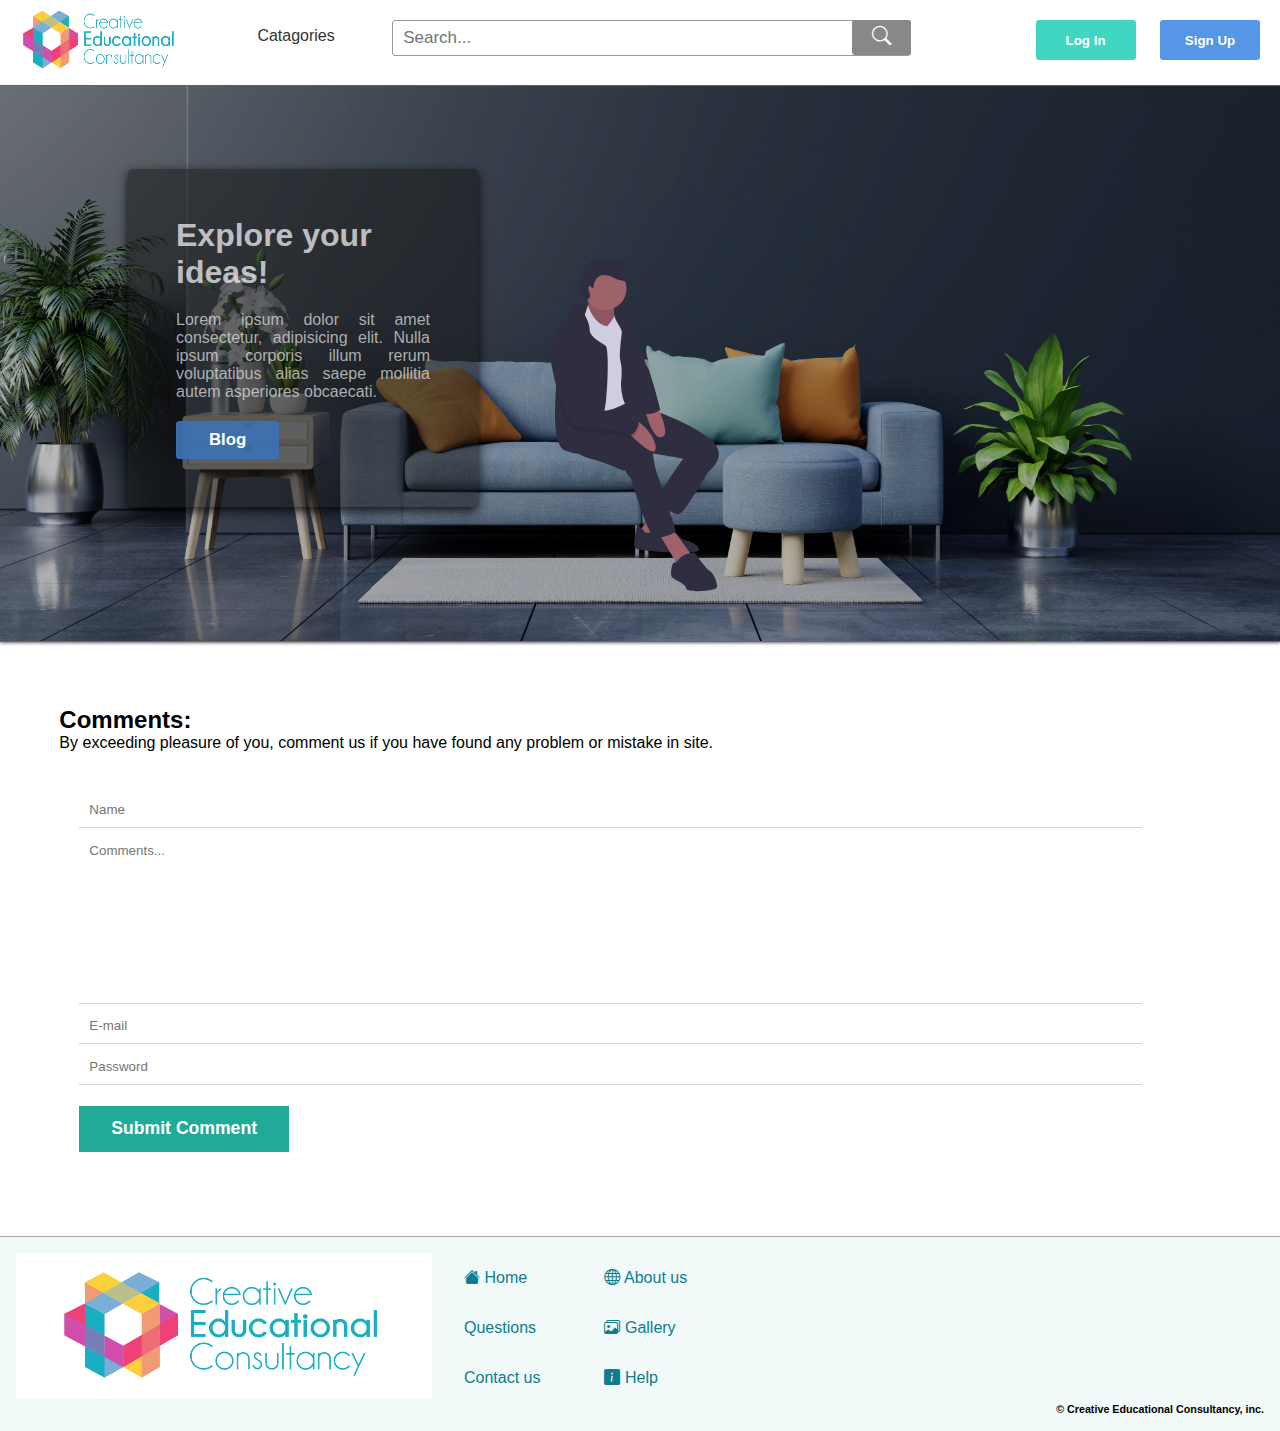
<file: index.html>
<!DOCTYPE html>
<html lang="en">
<head>
    <meta charset="UTF-8">
    <meta http-equiv="X-UA-Compatible" content="IE=edge">
    <meta name="viewport" content="width=device-width, initial-scale=1.0">
    <link rel="stylesheet" href="style.css">
    <link rel="stylesheet" href="https://cdn.jsdelivr.net/npm/bootstrap-icons@1.3.0/font/bootstrap-icons.css">
    <link href="https://cdn.lineicons.com/2.0/LineIcons.css" rel="stylesheet">
    <link rel="icon" href="./logo/125816_4728962.png">
    <title>CEC</title>
</head>
<body>
    <div class="main">
        <header>
            <div class="logo"><img src="logo/125816_4728962_789261.png" alt=""></div>
            <div class="catagory">
                <ul class="parent">
                    <li>Catagories
                        <ul class="child1">
                            <li><a href="#"><i class="bi bi-house-fill"></i> Home <span class="lni lni-chevron-right" id="last"></span></a></li>
                            <li><a href="#"><i class="lni lni-html5"></i> HTML <span class="lni lni-chevron-right" id="last"></span> </a></li>
                            <li><a href="#"><i class="lni lni-css3"></i> CSS <span class="lni lni-chevron-right" id="last"></span></a></li>
                            <li><a href="#"><i class="lni lni-certificate"></i> Projects <span class="lni lni-chevron-right" id="last"></span></a></li>
                            <li><a href="#"><i class="lni lni-bookmark"></i> Books <span class="lni lni-chevron-right" id="last"></span></a></li>                     
                        </ul>
                    </li>
                </ul>
            </div>
            <!-- <label for="menu" id="toggle-btn">
                <div class="toggle-btn-in"></div>
                <div class="toggle-btn-in"></div>
                <div class="toggle-btn-in"></div>
            </label>
            <input type="checkbox" id="menu"> -->
            <div id="search">
                <form action="">
                    <input type="text" class="search" placeholder="Search...">
                    <button class="searchIcon bi bi-search"></button>
                </form>
            </div>
            <div class="sign">
                <a href="forms/login.html" style="font: inherit; text-decoration: inherit; color: inherit;"><button class="login"> Log In</button></a>
                <a href="forms/signup.html" style="font: inherit; text-decoration: inherit; color: inherit;" class="f"><button class="signup"> Sign Up</button></a>
            </div>
        </header>
        <header id="index_header">
            <img src="./images/modern-living-room-interior-with-sofa-green-plants-lamp-table-dark-wall-background.jpg" alt="">
            <div id="overlay">
                <div id="in_overlay">
                    <h1>Explore your ideas!</h1>
                    <p>Lorem ipsum dolor sit amet consectetur, adipisicing elit. Nulla ipsum corporis illum
                        rerum voluptatibus alias saepe mollitia autem asperiores obcaecati.
                    </p>
                    <button>Blog</button>
                </div>
                <div id="img">
                    <svg id="bafbdcdd-db4a-4743-9ceb-46364dc67d6e" data-name="Layer 1"
                        xmlns="http://www.w3.org/2000/svg" width="851" height="746.0542" viewBox="0 0 851 746.0542">
                        <path d="M578.93617,366.38074s42.34638,1.1513,49.34015,3.69576,10.12111,20.7396,10.12111,20.7396l-32.87919,10.33437-24.59189-1.393-18.50788,1.30783L572.75268,374Z" transform="translate(-174.5 -76.9729)" fill="#2f2e41"/>
                        <path d="M580.76275,352.48561s2.78616,10.76072-3.39733,18.38S603.9475,405.6353,603.9475,405.6353l17.28539-2.971s-3.8097-33.064,1.30766-41.43662S580.76275,352.48561,580.76275,352.48561Z" transform="translate(-174.5 -76.9729)" fill="#9f616a"/>
                        <path d="M580.76275,352.48561s2.78616,10.76072-3.39733,18.38S603.9475,405.6353,603.9475,405.6353l17.28539-2.971s-3.8097-33.064,1.30766-41.43662S580.76275,352.48561,580.76275,352.48561Z" transform="translate(-174.5 -76.9729)" opacity="0.1"/>
                        <polygon points="521.22 590.132 483.081 640.709 509.109 655.905 544.931 597.296 521.22 590.132" fill="#9f616a"/>
                        <path d="M668.96761,718.53491s-14.04443-16.31874-13.419-12.67971-9.993,34.49974-.11362,37.48486,94.60062,10.90261,95.76622,1.33594S725.927,728.41415,725.927,728.41415s-15.70758-15.09625-19.19024-13.561S668.96761,718.53491,668.96761,718.53491Z" transform="translate(-174.5 -76.9729)" fill="#2f2e41"/>
                        <polygon points="512.663 638.435 543.126 690.333 566.125 677.014 535.407 634.525 512.663 638.435" fill="#9f616a"/>
                        <path d="M735.25164,591.93625l-9.04068,12.7935s-43.09961,59.85933-38.52238,64.6924,23.63955,23.09926,33.33415,19.5597S765.16,624.261,765.16,624.261l-8.984-35.92119Z" transform="translate(-174.5 -76.9729)" fill="#2f2e41"/>
                        <path d="M549.59,579.82562s9.652,18.01033,34.116,24.10848,50.02251,18.56461,50.93227,18.40824,3.48266-1.53523,4.10813,2.1038,7.33495,9.97889,7.33495,9.97889,27.02289,91.82859,37.343,91.92807,31.52877-7.29237,31.96943-10.178-31.60014-96.66167-31.91287-98.48119L679.728,595.85974s42.37483,6.7662,46.32659,7.96025S765.16,624.261,765.16,624.261s35.83585-25.82869,2.3169-51.913-91.13226-45.21755-91.13226-45.21755l-20.66857-5.81387-18.01336-1.07517-2.65227-10.17093-42.66206,2.46143-44.52122,18.89181Z" transform="translate(-174.5 -76.9729)" fill="#2f2e41"/>
                        <circle cx="431.39477" cy="263.7" r="33.23151" fill="#9f616a"/>
                        <path d="M575.8302,367.38291l3.99683-.687s7.21885,27.79487,29.55057,32.38624c0,0,11.01915-13.20039,10.54876-15.4277s8.72665-14.111,13.61662-7.45845-1.19372,123.84077,2.91441,125.94457,12.92142,4.33553,5.82817,12.11113-35.26728,18.2379-41.50765,14.62731-18.99129-34.20115-24.50673-44.49277-14.343-45.30305-14.343-45.30305-11.27257-38.33772-4.33569-47.02309S575.8302,367.38291,575.8302,367.38291Z" transform="translate(-174.5 -76.9729)" fill="#d0cde1"/>
                        <path d="M607.63458,511.65358a189.57234,189.57234,0,0,1-3.80657,24.26808c-1.62981,6.508-3.52744,10.43726-5.693,10.26986-5.52564-.413-8.03729,7.69124-9.33222,17.03456-1.38419,9.91264-1.38419,21.22057-2.14325,25.2169-1.00462,5.28008-7.43445,9.30987-20.28293,8.1266a90.65925,90.65925,0,0,1-22.3481-5.481c-17.34708-6.307-16.83363-57.45529-13.93125-95.40906,1.77486-23.26347,4.44281-41.58172,4.44281-41.58172s-5.26885-15.71735-6.95445-26.48955a35.2107,35.2107,0,0,1-.50235-5.94976c.25673-9.4103,17.43641-34.83936,27.81787-50.67949,10.39264-15.84012,24.5695-4.21953,24.5695-4.21953l-4.934,14.89124s7.64654,11.79917,7.70241,23.029,18.30708,19.33411,24.85968,24.77042C611.21782,432.866,611.1174,478.46637,607.63458,511.65358Z" transform="translate(-174.5 -76.9729)" fill="#2f2e41"/>
                        <path d="M622.06438,372.08082s1.19752,1.41555,6.681.72495c6.5762-.82821,15.61831,1.4471,17.719,7.72578,3.85229,11.51411,14.71265,58.35239,14.71265,58.35239s4.52051,53.54776,6.55328,65.3746,1.02354,22.30328,3.02786,28.51521-19.78726-11.58514-27.81871-9.26808-13.19156-27.70493-12.18233-38.18136,1.8621-21.86262-.92406-32.62334,2.15346-39.24041,1.96865-45.76508S614.09232,383.96685,622.06438,372.08082Z" transform="translate(-174.5 -76.9729)" fill="#2f2e41"/>
                        <path d="M645.578,538.50662s35.18569,19.19574,38.5531,46.51753S637.069,558.56951,637.069,558.56951Z" transform="translate(-174.5 -76.9729)" fill="#9f616a"/>
                        <path d="M665.66354,519.13159s10.78165,54.34487,27.57717,51.4581-9.382-54.58544-9.382-54.58544Z" transform="translate(-174.5 -76.9729)" fill="#9f616a"/>
                        <path d="M723.18359,756.04805s-8.6,9.90785-10.73228,8.40107-7.03635,19.00543-2.61549,22.92875,21.45041,10.36265,21.63522,16.88731,45.85749,5.231,47.49219-1.60642-5.72869-22.4312-10.90294-25.28839-24.3062-29.15464-24.3062-29.15464S728.77005,750.40469,723.18359,756.04805Z" transform="translate(-174.5 -76.9729)" fill="#2f2e41"/>
                        <path d="M639.9734,571.74336c-8.16006-5.76008-30.94346-7.1889-51.17065-8.51728-8.87443-.56932-17.25776-1.12746-23.69876-2.03165-6.20656-.85957-11.788-6.53033-16.74432-14.98063-7.51259-12.80379-13.5852-32.004-18.26245-50.53429,1.77486-23.26347,4.44281-41.58172,4.44281-41.58172s-5.26885-15.71735-6.95445-26.48955a14.17612,14.17612,0,0,1,4.48749-4.041c21.455-9.20938,41.93887,81.422,44.53984,95.64358.04469.23437.07815.45764.11167.64739,1.26134,7.32285,14.89124,13.58527,27.10343,16.0634,7.52376,1.52931,14.52291,1.6298,17.749-.35722,8.47258-5.20187,34.52676,15.61685,36.50255,16.20852C660.05541,552.37573,651.69442,580.03737,639.9734,571.74336Z" transform="translate(-174.5 -76.9729)" opacity="0.1"/>
                        <path d="M532.07668,417.9883s-15.5938,7.36339-8.74209,41.7778,20.6546,92.92317,41.76383,95.85139,63.14288,2.26,74.87024,10.5473,20.08569-19.375,18.10981-19.97208-28.032-21.40766-36.50407-16.205-42.81548-3.88056-44.84825-15.70741S553.88241,408.62058,532.07668,417.9883Z" transform="translate(-174.5 -76.9729)" fill="#2f2e41"/>
                        <path d="M644.44592,401.48442l17.138,39.767s1.72533-.86074,3.72966,5.35119,2.94253,11.67048,6.45363,15.75017,19.13352,62.2757,19.60262,65.005-21.57707,12.13832-26.50318,4.55531S644.44592,401.48442,644.44592,401.48442Z" transform="translate(-174.5 -76.9729)" fill="#2f2e41"/>
                        <path d="M586.98815,340.21033c1.27358-.34005,1.46068-2.031,1.50337-3.34847.22859-7.05539,4.4771-14.295,11.23078-16.34894a18.88129,18.88129,0,0,1,7.95871-.438,30.14537,30.14537,0,0,1,10.77823,3.59581c1.759.98892,3.48436,2.18,5.47953,2.482,1.31767.1995,7.02305,1.85833,8.33513,2.09178,2.88475.51325,5.56568,3.09425,8.33384,2.13381,2.64832-.91886,3.23456-4.34783,3.29857-7.15029.14583-6.38457-4.70095-15.22107-8.97-19.9707-3.23965-3.60433-8.11764-5.26813-12.88608-6.13328a85.79023,85.79023,0,0,0-16.85259-1.02522c-7.63115.1361-15.47383.72511-22.355,4.027s-12.66118,9.87349-12.991,17.49873c-.06871,1.58841.09515,3.18344-.0384,4.76771-.3258,3.86482-2.37806,7.35567-3.34078,11.11282a20.33478,20.33478,0,0,0,2.83974,16.25034c2.5538,3.75828,6.56761,7.15739,6.42,11.69885l5.53742-5.73689a4.54729,4.54729,0,0,0,1.35239-5.55565l-1.96-7.64516a6.89794,6.89794,0,0,1-.16972-4.25467C582.59337,333.06983,584.86469,340.77728,586.98815,340.21033Z" transform="translate(-174.5 -76.9729)" fill="#2f2e41"/>
                    </svg>
                    <svg id="bafbdcdd-db4a-4743-9ceb-46364dc67d6" data-name="Layer 1"
                        xmlns="http://www.w3.org/2000/svg" width="851" height="746.0542" viewBox="0 0 851 746.0542">
                        <path id="circle" d="M756.30685,306.37888a146.90034,146.90034,0,1,1,68.15863,54.72543,47.51816,47.51816,0,1,1-68.15863-54.72543Z" transform="translate(-174.5 -76.9729)" fill="#3d70b2"/>
                        <rect id="line-1" x="790.97254" y="195.00306" width="174.74595" height="13.79573" transform="translate(1582.19103 326.82895) rotate(-180)" fill="#fff"/>
                        <rect id="line-2" x="790.97254" y="217.99595" width="174.74595" height="13.79573" transform="translate(1582.19103 372.81473) rotate(-180)" fill="#fff"/>
                        <rect id="line-3" x="790.97254" y="240.98884" width="174.74595" height="13.79573" transform="translate(1582.19103 418.8005) rotate(-180)" fill="#fff"/>
                    </svg>
                </div>
                <!-- <img src="./images/undraw_ideas_s70l.svg" alt=""> -->
            </div>
            <h1 id="title-mob">Explore your ideas!</h1>
        </header>
        <div class="comment">
            <div class="para">
                <h2>Comments:</h2>
                <p>By exceeding pleasure of you, comment us if you have found any problem or mistake in site.</p>
            </div>
            <form action="" method="get">
                <input type="text" placeholder="Name">
                <textarea name="comments" id="comments" cols="30" rows="10" placeholder="Comments..." ></textarea>
                <input type="text" placeholder="E-mail">
                <input type="password" placeholder="Password">
                <button>Submit <span>Comment</span></button>
            </form>
        </div>
        <footer>                
                <img src="./logo/125816_4728962_789261.png" alt="">
                <div class="foot">
                    <div>
                        <a href="#" class="bi bi-house-fill"> Home</a>
                        <a href="#" class="lni lni-question-circle"> Questions</a>
                        <a href="./contact/contact.html" class="lni lni-phone-set"> Contact us</a>
                    </div>
                    <div>
                        <a href="./About/index.html" class="bi bi-globe"> About us</a>
                        <a href="#" class="bi bi-images"> Gallery</a>
                        <a href="#" class="bi bi-info-square-fill"> Help</a>
                    </div>
                </div>
                <h6>&copy; Creative Educational Consultancy, inc.</h6>
        </footer>
    </div>
</body>
</html>
</file>
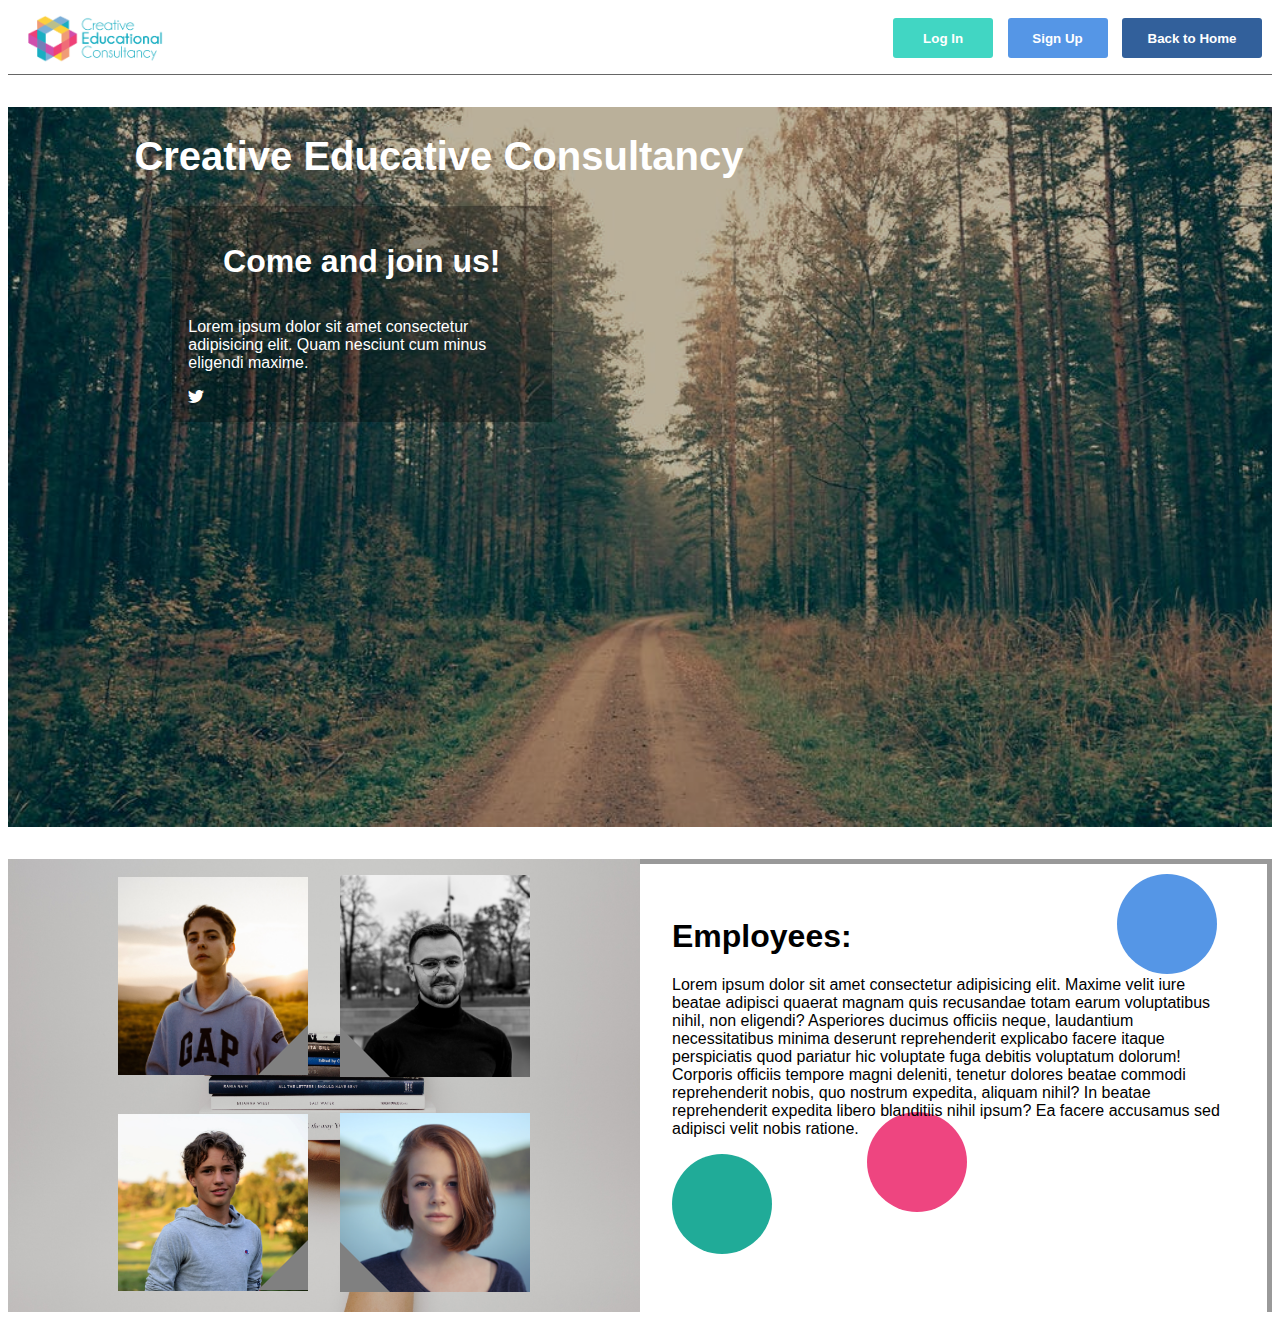
<file: About/index.html>
<!DOCTYPE html>
<html lang="en">
<head>
    <meta charset="UTF-8">
    <meta http-equiv="X-UA-Compatible" content="IE=edge">
    <meta name="viewport" content="width=device-width, initial-scale=1.0">
    <link rel="stylesheet" href="style.css">
    <link rel="stylesheet" href="https://cdn.jsdelivr.net/npm/bootstrap-icons@1.3.0/font/bootstrap-icons.css">
    <link href="https://cdn.lineicons.com/2.0/LineIcons.css" rel="stylesheet">
    <title>Document</title>
</head>
<body>
    <div class="main">
        <nav>
            <div class="img">
                <img src="../logo/125816_4728962_789261.png" alt="">
            </div>
            <div class="sign">
                <a href="../forms/login.html" style="font: inherit; text-decoration: inherit; color: inherit;"><button class="login"> Log In</button></a>
                <a href="../forms/signup.html" style="font: inherit; text-decoration: inherit; color: inherit;" class="f"><button class="signup"> Sign Up</button></a>
                <a href="../index.html" style="font: inherit; text-decoration: inherit; color: inherit;"><button class="back">Back to Home</button></a>
            </div>
        </nav>
        <header>
            <div class="overlay-header">
                <!-- <img src="../images/pexels-photo-52599.jpeg" id="background"> -->
                <h1>Creative Educative Consultancy</h1>
                <div class="box">
                    <h1>Come and join us!</h1>
                    <p>Lorem ipsum dolor sit amet consectetur adipisicing elit. Quam nesciunt cum minus eligendi maxime.</p>
                    <div class="join">
                        <i class="lni lni-github-original"></i>
                        <i class="lni lni-envelope"></i>
                        <i class="bi bi-twitter"></i>
                        <i class="lni lni-facebook-filled"></i>
                    </div>
                    
                </div>
                
            </div>
            
        </header>
        <article class="employees">
            <div class="employees-images-section">
                <div class="employee-images">
                    <img src="../images/anton-darius-3XY7BWwGolk-unsplash.jpg" alt="">
                    <div class="triangle-shape-1"></div>
                </div>
                <div class="employee-images">
                    <img src="../images/hugo-delauney-webHLFNvIhg-unsplash.jpg" alt="">
                    <div class="triangle-shape-2"></div>
                </div>
                <div class="employee-images">
                    <img src="../images/lisa-wall-x5aOKbKhM_o-unsplash.jpg" alt="">
                    <div class="triangle-shape-3"></div>
                </div>
                <div class="employee-images">
                    <img src="../images/christopher-campbell-rDEOVtE7vOs-unsplash.jpg" alt="">
                    <div class="triangle-shape-4"></div>
                </div>
            </div>
            <div class="employees-info-section">
                <h1>Employees: </h1>
                <p>Lorem ipsum dolor sit amet consectetur adipisicing elit. Maxime velit iure beatae adipisci quaerat magnam quis recusandae totam earum voluptatibus nihil, non eligendi? Asperiores ducimus officiis neque, laudantium necessitatibus minima deserunt reprehenderit explicabo facere itaque perspiciatis quod pariatur hic voluptate fuga debitis voluptatum dolorum! Corporis officiis tempore magni deleniti, tenetur dolores beatae commodi reprehenderit nobis, quo nostrum expedita, aliquam nihil? In beatae reprehenderit expedita libero blanditiis nihil ipsum? Ea facere accusamus sed adipisci velit nobis ratione.</p>
                <div class="style-div-1"></div>
                <div class="style-div-2"></div>
                <div class="style-div-3"></div>
            </div>
        </article>
    </div>
</body>
</html>
</file>
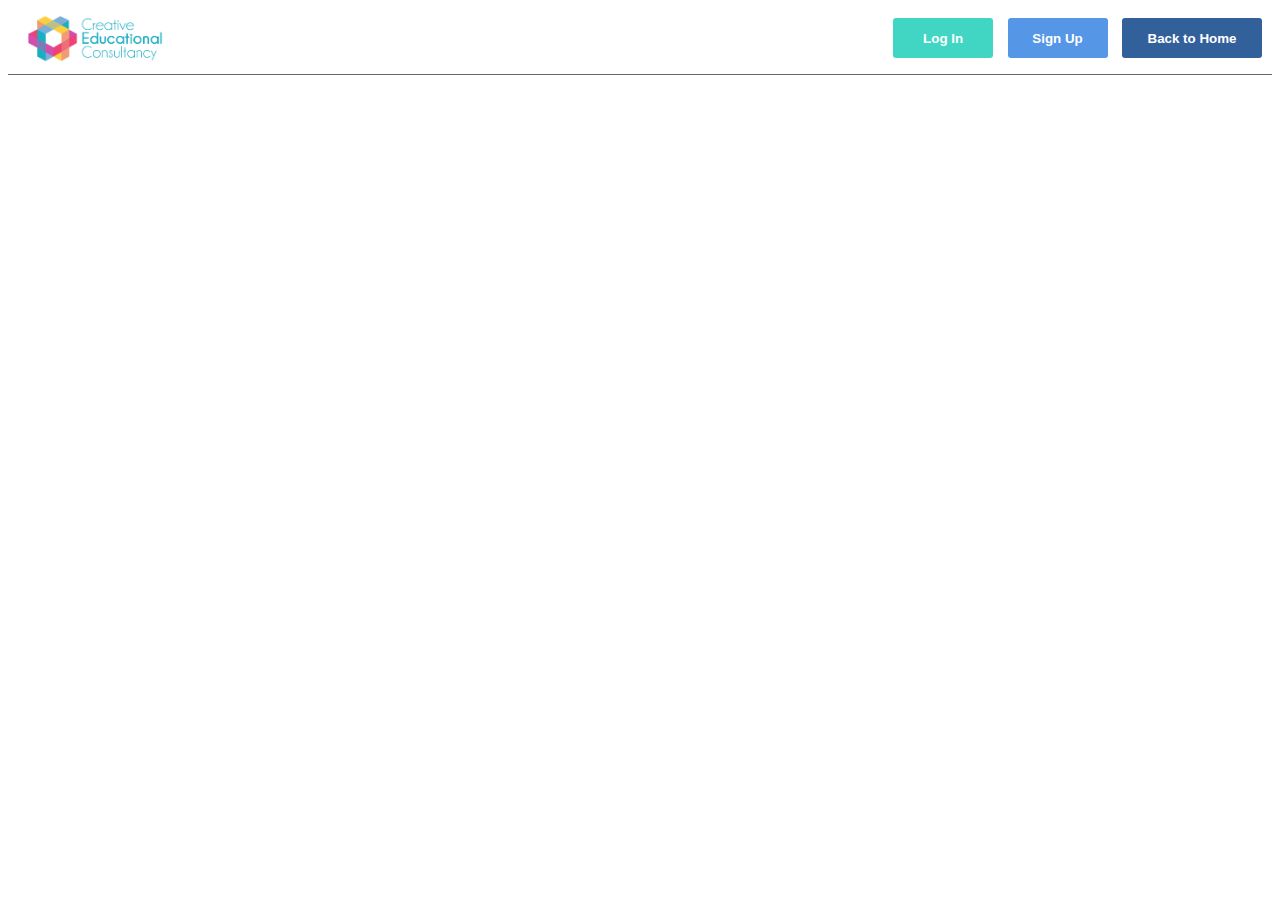
<file: contact/contact.html>
<!DOCTYPE html>
<html lang="en">
<head>
    <meta charset="UTF-8">
    <meta http-equiv="X-UA-Compatible" content="IE=edge">
    <meta name="viewport" content="width=device-width, initial-scale=1.0">
    <link rel="stylesheet" href="./style.css">
    <title>Document</title>
</head>
<body>
    <div class="main">
        <nav>
            <div class="img">
                <img src="../logo/125816_4728962_789261.png" alt="">
            </div>
            <div class="sign">
                <a href="../forms/login.html" style="font: inherit; text-decoration: inherit; color: inherit;"><button class="login"> Log In</button></a>
                <a href="../forms/signup.html" style="font: inherit; text-decoration: inherit; color: inherit;" class="f"><button class="signup"> Sign Up</button></a>
                <a href="../index.html" style="font: inherit; text-decoration: inherit; color: inherit;"><button class="back">Back to Home</button></a>
            </div>
        </nav>
    </div>
</body>
</html>
</file>
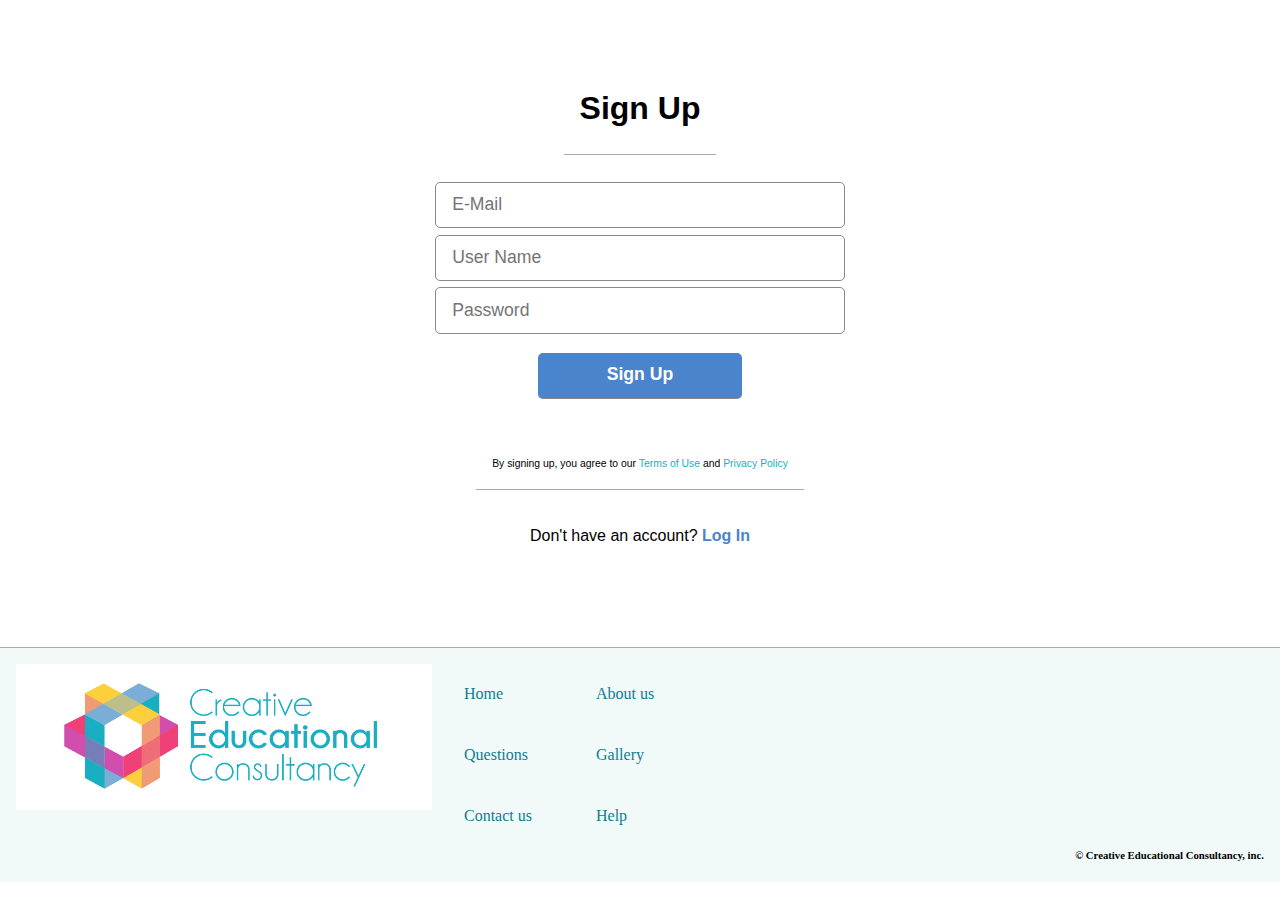
<file: forms/signup.html>
<!DOCTYPE html>
<html lang="en">
<head>
    <meta charset="UTF-8">
    <meta name="viewport" content="width=device-width, initial-scale=1.0">
    <title>Signup Form</title>
    <link rel="stylesheet" href="../style/signup.css">
</head>
<body>
    <div class="main">
        <div class="part">
            <div class="title">
                Sign Up
            </div>
            <form action="" method="POST">
                <input type="text" placeholder="E-Mail">
                <input type="text" id="username" placeholder="User Name">
                <input type="password" id="password" placeholder="Password">
                <input type="button" value="Sign Up" class="first">
            </form>
            <div class="agree">
                By signing up, you agree to our <span class="link">Terms of Use</span> and <span class="link">Privacy Policy</span>
            </div>
            <p id="si-text">Don't have an account? <a href="./login.html" id="sign-a">Log In</a></p>
        </div>
    </div>
    <footer>                
        <img src="./../logo/125816_4728962_789261.png" alt="">
        <div class="foot">
            <div>
                <a href="#" class="bi bi-house-fill"> Home</a>
                <a href="#" class="lni lni-question-circle"> Questions</a>
                <a href="../contact/contact.html" class="lni lni-phone-set"> Contact us</a>
            </div>
            <div>
                <a href="../About/index.html" class="bi bi-globe"> About us</a>
                <a href="#" class="bi bi-images"> Gallery</a>
                <a href="#" class="bi bi-info-square-fill"> Help</a>
            </div>
        </div>
        <h6>&copy; Creative Educational Consultancy, inc.</h6>
    </footer>
</body>
</html>
</file>
<file: style.css>
@import url('https://fonts.googleapis.com/css2?family=Lora&display=swap');

body{
    background:white;
}
*{
    box-sizing: border-box;
    margin: 0;
    user-select:none;
    font-family: sf pro text,-apple-system,BlinkMacSystemFont,Roboto,segoe ui,Helvetica,Arial,sans-serif,apple color emoji,segoe ui emoji,segoe ui symbol;
}
header{
    display: flex;
    border-bottom: 0.5px solid #666;
    box-shadow: 0 1px 3px #666;
    flex-flow: wrap row;
    justify-content: space-between;
}
header div.logo img{
    width: 200px;
    height: 80px;
    padding-bottom: 0;
}
li{
    margin: 0;
    padding: 0;
}
header div.catagory ul.parent{
    margin: 17px 0px;
    position: relative;
    cursor: pointer;
    color: #333;
    padding: 0;
}
header div.catagory ul.parent li{
    list-style-type: none;
    padding: 10px;
    font-family:'Lucida Sans', 'Lucida Sans Regular', 'Lucida Grande', 'Lucida Sans Unicode', Geneva, Verdana, sans-serif;
    padding-bottom: 23px;
}
header div.catagory ul.parent li:hover{
    color: #19AEC2;
}
header div.catagory ul.parent li ul.child1{
    display:none;
    position: absolute;
    margin: 20px 0px 0px -12px;
    border: 1px solid #bbb;
    width: 200px;
    background-color: #fff;
    padding-bottom: 10px;
    padding: 0;
    border-radius: 5px;
    z-index: 10;
}
header div.catagory ul.parent li ul.child1 li{
    list-style-type: none;
    padding: 10px;
    margin-top: 10px;
}
header div.catagory ul.parent li ul.child1 li a{
    text-decoration: none;
    color: #000;
}
header div.catagory ul.parent li ul.child1 li:hover a, ul.child1 li:hover i{
    color: #19AEC2;
    font-weight: 500;
}
#last{
    display: inline-block;
    font-size: 0.7rem;
    float: right;
}
header div.catagory ul.parent li:hover ul.child1{
    display: block;
}
#search{
    width: 45%;
}
header div#search form input{
    padding: 7px 75px 7px 10px;
    margin: 20px 10px 15px 0;
    font-size: 17px;
    width: 90%;
    border: 1px solid #999;
    border-radius: 3px;
    outline: none;
}
div#search form input:focus{
    border: 1px solid #555
}
header div#search form button.searchIcon {
    padding: 6px 20px 7px 20px;
    margin-left: -73px;
    border-style: none;
    background-color: #888;
    border-radius: 3px;
    font-size: 1.2rem;
    color: #fff;
}
header div#search form button.searchIcon:hover {
    background-color: #999;
}
header div.sign .login{
    margin: 20px;
    width: 100px;
    padding: 10px;
    height: 40px;
    background-color: #41d6c3;
    border-style: none;
    border-radius: 3px;
    color: #fff;
    cursor: pointer;
    font-weight: bold;
}
header div.sign .signup{
    width: 100px;
    cursor: pointer;
    padding: 10px;
    height: 40px;
    background-color: #5596e6;
    border-style: none;
    border-radius: 3px;
    color: #fff;
    margin: 20px;
    margin-left: 0;
    font-weight: bold;
}
header div.sign .login:hover{
    border: 1px solid #20ab98;
    font-size: 15px;
}
header div.sign .signup:hover{
    border: 1px solid #4984cc;
    font-size: 15px;
}
#index_header{
    width: 100%;
    position: relative;
}
#index_header img{
    width: 100%;
    height: auto;
    object-fit: scale-down;
}
#overlay{
    display: block;
    position: absolute;
    top: 0;
    width: 100%;
    background-color: #0004;
    height: 100%;
    transition: all 500ms ease-in;
}
#bafbdcdd-db4a-4743-9ceb-46364dc67d6{
    display: none;
    width: 100%;
    height: auto;
    position: absolute;
    left: 0;
}
#index_header:hover #overlay{
    background-color: #d8dda822;
    /* background-color: #41d6c322; */
    transition: all 500ms ease-in;
}
#index_header:hover #bafbdcdd-db4a-4743-9ceb-46364dc67d6{
    display: inline;
    transition: all 500ms ease-in;
}
@keyframes cir{
    from {opacity: 0;}
    to {opacity: 1;}
}
#circle{
    animation: cir 500ms ease;
}
#index_header:hover #circle{
    animation: cir 500ms ease;
}

@keyframes a {
    0% {width: 0;}
    50% {width: 0;}
}
#line-1{
    animation: a 1s ease;
}
#index_header:hover #line-1{
    animation: a 1s ease;
}
#line-2{
    animation: a 1s ease;
}
#index_header:hover #line-2{
    animation: a 1s ease;
}
#line-3{
    animation: a 1s ease;
}
#index_header:hover #line-3{
    animation: a 1s ease;
}
#in_overlay{
    position: absolute;
    color: rgba(221, 221, 221, 0.755);
    width: 350px;
    background-color: rgba(20, 20, 20, 0.5);
    padding: 3rem;
    box-shadow: 0 2px 4px rgba(0,0,0,.08), 0 4px 12px rgba(0,0,0,0.8);
    border-radius: 5px;
    top: 15%;
    left: 10%;
    z-index: 1;
}
#in_overlay h1{
    color: rgba(255, 255, 255, 0.707);
    padding-bottom: 20px;
}
#in_overlay p{
    text-align: justify;
    padding-bottom: 20px;
}
#in_overlay button{
    padding: 0.5rem 2rem;
    font-size: 1.05rem;
    background-color: #3d70b2ee;
    color: white;
    font-weight: bold;
    border: 1px solid #3d70b2;
    border-radius: 3px;
}
#in_overlay button:hover{
    border: 1px solid #32609b;
    cursor: pointer;
    font-size: 1.2rem;
}
#bafbdcdd-db4a-4743-9ceb-46364dc67d6e{
    width: 100%;
    height: auto;
}
#overlay #img{
    width: 48%;
    position: relative;
    left: 23%;
    padding: 2rem;
    z-index: 0;
}
#title-mob{
    position: absolute;
    display: none;
    color: white;
    left: 10%;
}
.toggle-btn{
    margin-top: 10px;
    padding: 3px;
    background-color: red;
}
.toggle-btn-in{
    cursor: pointer;
    width: 20px;
    height: 4px;
    margin: 1px;
    background-color: #000;
    border-radius: 3px;
}

div.comment{
    margin: 2rem 0;
    padding: 2rem 0;
    display: grid;
    grid-template-columns: repeat(12 1fr);
    grid-gap: 20px;
}
div.comment div.para{
    grid-column: 3/12;
}
div.comment form{
    grid-column: 3/12;
    padding: 20px;
}
div.comment input{
    width: 90%;
    border: none;
    border-bottom: 1px solid lightgray;
    padding: 10px;
    margin-bottom: 5px;
}
div.comment textarea{
    width: 90%;
    border: none;
    border-bottom: 1px solid lightgray;
    padding: 10px;
    resize: none;
}
div.comment button{
    font-family: Verdana, Geneva, Tahoma, sans-serif;
    /* width: 220px; */
    padding:0.8rem 2rem;
    border-style: none;
    background-color: #20ab98;
    color: white;
    font-weight: 600;
    outline: none;
    font-size: 1.1rem;
    margin-top: 1rem;
}
div.comment button span{
    font-family: inherit;
}
div.comment button:hover{
    background-color: #5596e6;
}

footer{
    display: grid;
    grid-template-columns: repeat(12, 1fr);
    background-color: #20ab9810;
    border-top: 1px solid #aaa;
    padding: 1rem;
}
div.foot{
    display: flex;
    flex-wrap: wrap;
    grid-column: 5/13;
    justify-content: start;
}
.foot div{
    display: flex;
    flex-direction: column;
    margin: 0 1rem;
}

.foot div a{
    color: #0f7c90;
    text-decoration: none;
    font-size: 1rem;
    margin: 1rem;
}
.foot div a:hover{
    color: #19AEC2;
}

footer img{
    grid-column: 1/5;
    width: 100%;
}
footer h6{
    grid-column: 10/13;
    justify-self: end;
}


@media screen and (max-width:1025px){
    #search{
        width: 50%;
    }
    #in_overlay{
        top: 10%;
    }
    #in_overlay h1{
        font-size: 1.5em;
    }
    div.foot {
        grid-column: 6/13;
    }
    footer img{
        grid-column: 1/6;
    }
    footer h6{
        grid-column: 9/13;
    }
    
}
@media screen and (max-width:800px){
    #search{
        width: 45%;
        margin-left: 50px;
    }
    #in_overlay{
        top: 5%;
        left: 4%;
        padding: 2rem;
    }
    #in_overlay h1{
        font-size: 1.5em;
    }
    div.foot {
        grid-column: 7/13;
    }
    footer img{
        grid-column: 1/7;
    }
    footer h6{
        grid-column: 9/13;
    }
}
@media screen and (max-width:714px){
    header div.catagory ul.parent li ul.child1{
        left: -45px;
    }
    #in_overlay{
        display: none;
    }
    #title-mob{
        display: block;
    }
    #overlay{
        display: block;
    }
    div.foot {
        grid-column: 1/13;
    }
    footer img{
        grid-column: 1/7;
    }
    footer h6{
        grid-column: 1/13;
    }
}
/* @media screen and (max-width:750px){
    #search{
        width: 100%;
    }
} */
@media screen and (max-width:600px){
    #search{
        width: 95%;
    }
    div.comment form{
        grid-column: 1/13;
        /* padding: 20px; */
    }
    div.comment div.para{
        grid-column: 1/13;
        padding: 14px;
    }
    div.comment input{
        width: 100%;
    }
    div.comment textarea{
        width: 100%;
    }
    footer img{
        grid-column: 1/9;
    }
}
@media screen and (max-width:400px){

    #search{
        width: 95%;
        margin-left: 10px;
    }
    header div.logo img{
        width: 100%;
        height: auto;
    }
    header div.catagory ul.parent li ul.child1{
        left: 20px;
    }
    div.comment button span{
        display: none;
    }
    footer img{
        grid-column: 1/12;
    }
}
</file>
<file: About/style.css>
*{
    box-sizing: border-box;
    font-family: sf pro text,-apple-system,BlinkMacSystemFont,Roboto,segoe ui,Helvetica,Arial,sans-serif,apple color emoji,segoe ui emoji,segoe ui symbol;
}
nav{
    display: flex;
    border-bottom: 0.5px solid #666;
    flex-wrap: wrap;
    justify-content: space-between;
}
div.img{
    width: 14%;
}
div.img img{
    width: 100%;
}
div.sign .login{
    margin: 10px;
    width: 100px;
    padding: 10px;
    height: 40px;
    background-color: #41d6c3;
    border-style: none;
    border-radius: 3px;
    color: #fff;
    cursor: pointer;
    font-weight: bold;
}
div.sign .signup{
    width: 100px;
    cursor: pointer;
    padding: 10px;
    height: 40px;
    background-color: #5596e6;
    border-style: none;
    border-radius: 3px;
    color: #fff;
    margin: 10px;
    margin-left: 0;
    font-weight: bold;
}
div.sign .back{
    width: 140px;
    cursor: pointer;
    padding: 10px;
    height: 40px;
    background-color: #32609b;
    border-style: none;
    border-radius: 3px;
    color: #fff;
    margin: 10px;
    margin-left: 0;
    font-weight: bold;  
}
div.sign .login:hover{
    border: 1px solid #20ab98;
    font-size: 15px;
}
div.sign .signup:hover{
    border: 1px solid #4984cc;
    font-size: 15px;
}
div.sign .back:hover{
    border: 1px solid #3d70b2ee;
    font-size: 15px;
}
header{
    background-image: url(../images/pexels-photo-52599.jpeg);
    background-position: center;
    background-repeat: no-repeat;
    background-size: 100% 100%;
    position: relative;
    height: 80vh;
    margin: 2rem 0;
    transition: background 400ms ease-in-out;
}
header:hover{
    background-image: url(../images/city.jpg);
    object-fit: fill;
    background-position: center;
}
div.overlay-header {
    position: absolute;
    top: 0;
    left: 0;
    background-color: #0004;
    z-index: 10;
    width: 100%;
    height: 100%;
    display: grid;
    color: #fff;
    display: flex;
    flex-direction: column;
}
div.overlay-header:hover{
    background-color: transparent;
}
header h1{
    font-size: 2.5rem;
    margin-left: 10%;
}
.box{
    margin-left: 13%;
    display: flex;
    flex-direction: column;
    width: 30%;
    background-color: #0004;
    padding: 1rem;
}
.box h1{
    font-size: 2rem;
}
.employees{
    display: grid;
    grid-template-columns: 1fr 1fr;
}
.employees-images-section{
    display: flex;
    background-image: url(../images/thought-catalog-o0Qqw21-0NI-unsplash.jpg);
    justify-content: center;
    background-position: center;
    background-size: 100% 100%;
    align-items: center;
    object-fit: fill;
    flex-wrap: wrap;
}
.employee-images{
    width: 30%;
    margin: 1rem;
    position: relative;

}
.employees-images-section img{
    width: 100%;
}
.triangle-shape-1{
    position: absolute;
    border-top: 50px solid transparent;
    border-right: 50px solid gray;
    bottom: 4px;
    right: 0;
}
.triangle-shape-2{
    position: absolute;
    border-top: 50px solid transparent;
    border-left: 50px solid gray;
    bottom: 4px;
    left: 0;
}
.triangle-shape-3{
    position: absolute;
    border-top: 50px solid transparent;
    border-right: 50px solid gray;
    bottom: 5px;
    right: 0;
}
.triangle-shape-4{
    position: absolute;
    border-top: 50px solid transparent;
    border-left: 50px solid gray;
    bottom: 4px;
    left: 0;
}
.employees-info-section{
    border-top: 5px solid #999;
    border-right: 5px solid #999;
    padding: 2rem;
    position: relative;
}
.style-div-1{
    background-color: #20ab98;
    border-radius: 50%;
    width: 100px;
    height: 100px;
    position: absolute;
    z-index: -1;
}
.style-div-2{
    background-color: #5596e6;
    border-radius: 50%;
    width: 100px;
    position: absolute;
    height: 100px;
    top: 10px;
    right: 50px;
    z-index: -1;
}
.style-div-3{
    background-color: #ee4580;
    border-radius: 50%;
    width: 100px;
    position: absolute;
    height: 100px;
    z-index: -1;
    bottom: 100px;
    right: 300px;
}
</file>
<file: contact/style.css>
*{
    box-sizing: border-box;
    font-family: sf pro text,-apple-system,BlinkMacSystemFont,Roboto,segoe ui,Helvetica,Arial,sans-serif,apple color emoji,segoe ui emoji,segoe ui symbol;
}
nav{
    display: flex;
    border-bottom: 0.5px solid #666;
    flex-wrap: wrap;
    justify-content: space-between;
}
div.img{
    width: 14%;
}
div.img img{
    width: 100%;
}
div.sign .login{
    margin: 10px;
    width: 100px;
    padding: 10px;
    height: 40px;
    background-color: #41d6c3;
    border-style: none;
    border-radius: 3px;
    color: #fff;
    cursor: pointer;
    font-weight: bold;
}
div.sign .signup{
    width: 100px;
    cursor: pointer;
    padding: 10px;
    height: 40px;
    background-color: #5596e6;
    border-style: none;
    border-radius: 3px;
    color: #fff;
    margin: 10px;
    margin-left: 0;
    font-weight: bold;
}
div.sign .back{
    width: 140px;
    cursor: pointer;
    padding: 10px;
    height: 40px;
    background-color: #32609b;
    border-style: none;
    border-radius: 3px;
    color: #fff;
    margin: 10px;
    margin-left: 0;
    font-weight: bold;  
}
div.sign .login:hover{
    border: 1px solid #20ab98;
    font-size: 15px;
}
div.sign .signup:hover{
    border: 1px solid #4984cc;
    font-size: 15px;
}
div.sign .back:hover{
    border: 1px solid #3d70b2ee;
    font-size: 15px;
}
</file>
<file: style/signup.css>
*{
    margin: 0;
    box-sizing: border-box;
    line-height: 1.8em;
}
.main{
    font-family: sf pro text,-apple-system,BlinkMacSystemFont,Roboto,segoe ui,Helvetica,Arial,sans-serif,apple color emoji,segoe ui emoji,segoe ui symbol;
    display: flex;
    flex-direction: column;
    overflow: hidden;
    width: 32%;
    margin: 4rem auto;
}
div.part{
    display: grid;
    grid-template-columns: 1fr 1fr 1fr 1fr;
}
div.part div.title{
    text-align: center;
    font-size: 2em;
    font-weight: bold;
    padding: 1rem;
    color: #000;
    grid-row: 1/2;
    grid-column: 1/5;
    border-bottom: 0.1px solid #aaa;
    margin: auto;
}
div.part form{
    width: 100%;
    margin: 1.5rem auto;
    grid-column: 1/5;
    display: grid;
    grid-template-columns: 1fr 1fr;
    grid-row: 2/3;
}
div.part form input{
    font-size: 1.1rem;
    border-style: none;
    border: 1px solid #888;
    border-radius: 5px;
    padding: 0.4rem 1rem;
    outline: none;
    width: 100%;
    grid-column: 1/3;
    margin: 0.2rem 0;
}
div.part form input::placeholder{
    font-family: inherit;
}
div.part form input:focus{
    border-bottom: 1px solid #666;
    border: 1px solid #41d6c3;
    border-radius: 5px;
}
div.part form input:hover{
    color: #666;
}
div.part form input:hover::placeholder{
    color: #666;
}
div.part form input:focus::placeholder{
    color: #666;
}
div.part form input[type=button]{
    width: 50%;
    font-weight: bold;
    color: #fff;
    margin: 1rem auto;
    background-color: #4984cc;
    border: none;
    border-bottom: 1px solid #888;
    border-radius: 5px;
    font-size: 1.1rem;
}
div.part form input[type=button]:hover{
    cursor: pointer;
    background-color: #3a71b3;
    
}
.agree{
    text-align: center;
    font-size: 0.65rem;
    padding: 1rem;
    color: #000;
    grid-column: 1/5;
    border-bottom: 0.1px solid #aaa;
    margin: auto;
}
.link{
    color: #19AEC2;
    cursor: pointer;
    font-weight: 500;
}
.link:hover{
    color: #0f7c90;
}
div.part h2{
    text-align: center;
    grid-column: 1/5;
    grid-row: 3/4;
}
#si-text{
    text-align: center;
    margin: auto;
    grid-column: 1/5;
    padding: 2rem;
}
#sign-a{
    text-decoration: none;
    color: #4984cc;
    font-weight: bold;
}
#sign-a:hover{
    color: #4395fa;
}
footer{
    display: grid;
    grid-template-columns: repeat(12, 1fr);
    background-color: #20ab9810;
    border-top: 1px solid #aaa;
    padding: 1rem;
}
div.foot{
    display: flex;
    flex-wrap: wrap;
    grid-column: 5/13;
    justify-content: start;
}
.foot div{
    display: flex;
    flex-direction: column;
    margin: 0 1rem;
}

.foot div a{
    color: #0f7c90;
    text-decoration: none;
    font-size: 1rem;
    margin: 1rem;
}
.foot div a:hover{
    color: #19AEC2;
}

footer img{
    grid-column: 1/5;
    width: 100%;
}
footer h6{
    grid-column: 10/13;
    justify-self: end;
}
@media screen and (max-width:1100px){
    .main{
        width: 40%;
    }
    div.foot {
        grid-column: 6/13;
    }
    footer img{
        grid-column: 1/6;
    }
    footer h6{
        grid-column: 9/13;
    }
}
@media screen and (max-width:850px){
    .main{
        width: 55%;
    }
    div.foot {
        grid-column: 7/13;
    }
    footer img{
        grid-column: 1/7;
    }
    footer h6{
        grid-column: 9/13;
    }
}
@media screen and (max-width:600px){
    .main{
        width: 70%;
    }
    
    div.foot {
        grid-column: 1/13;
    }
    footer img{
        grid-column: 1/7;
    }
    footer h6{
        grid-column: 1/13;
    }
}
@media screen and (max-width:500px){
    .main{
        width: 80%;
    }
    #fcb-in{
        font-size: 1rem;
    }
    #fcb{
        font-size: 1.2rem;
    }
    footer img{
        grid-column: 1/9;
    }
}
@media screen and (max-width:400px){
    .main{
        width: 95%;
    }
    footer img{
        grid-column: 1/12;
    }
}
</file>
